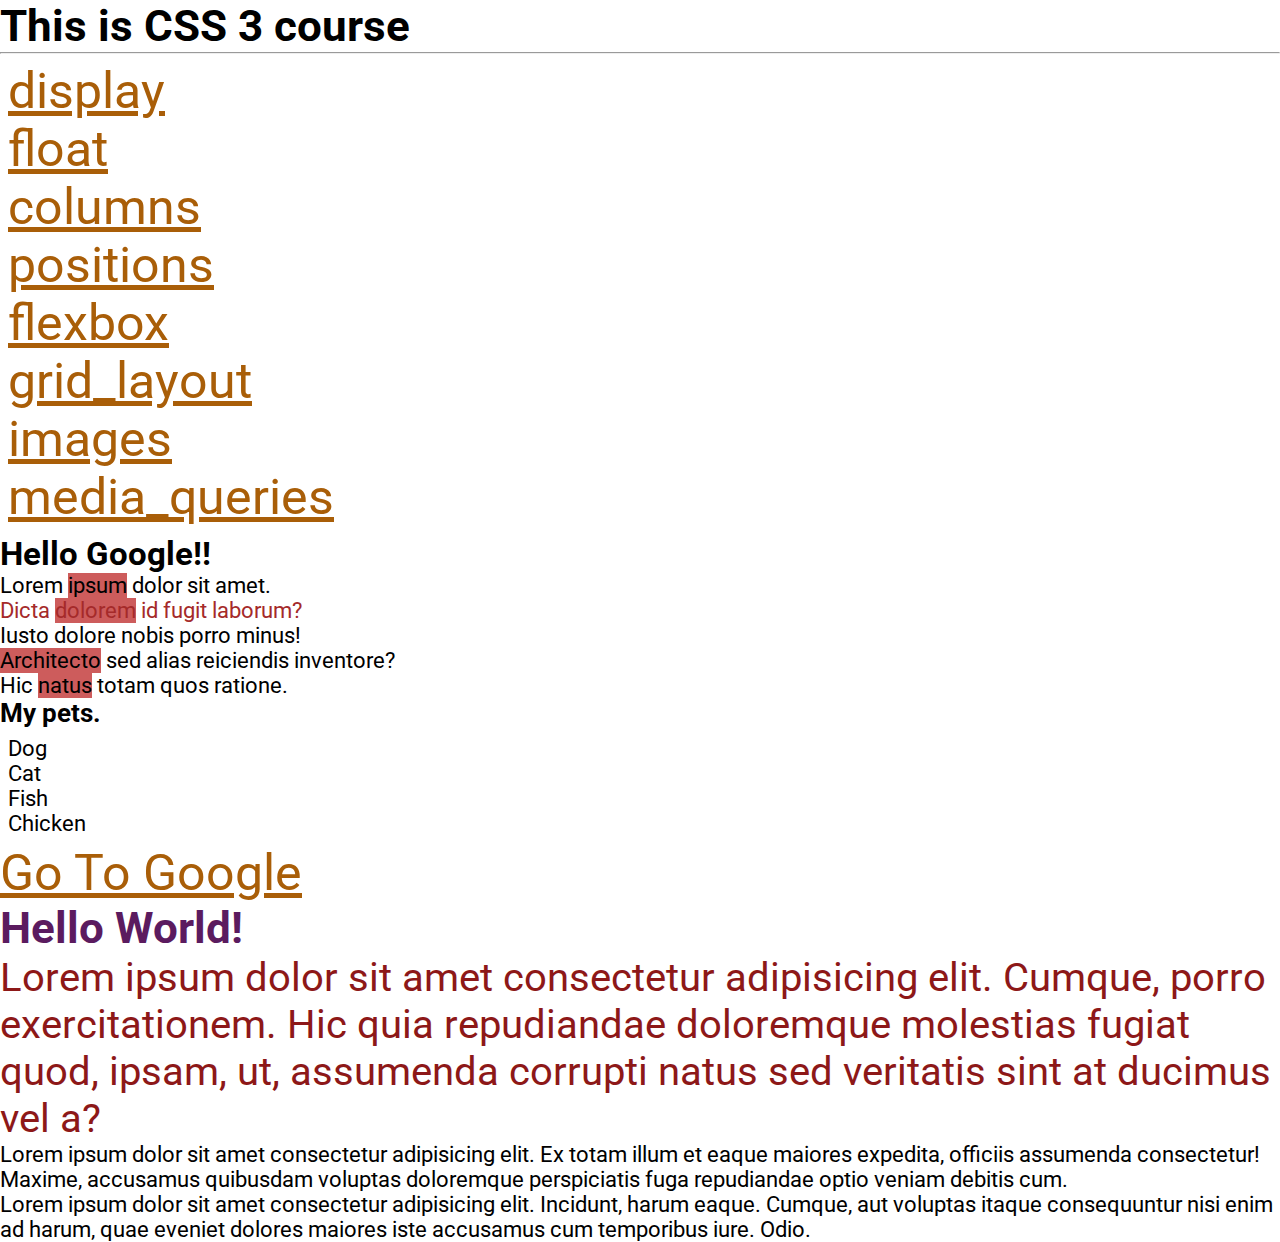
<file: index.html>
<!DOCTYPE html>
<html lang="en">
<head>
    <meta charset="UTF-8">
    <meta http-equiv="X-UA-Compatible" content="IE=edge">
    <meta name="viewport" content="width=device-width, initial-scale=1.0">
    <title>CSS 3 Selectors</title>
    <link rel="shortcut icon" href="images/favicon.svg" type="image/x-icon">
    <link rel="stylesheet" href="css/style.css">
    <link rel="preconnect" href="https://fonts.googleapis.com">
    <link rel="preconnect" href="https://fonts.gstatic.com" crossorigin>

</head>

<body>
    <header>
        <h1>This is CSS 3 course</h1>
        <hr>
    </header>
    <nav>
        <ul>
            <li><a href="display.html">display</a></li>
            <li><a href="float.html">float</a></li>
            <li><a href="columns.html">columns</a></li>
            <li><a href="positions.html">positions</a></li>
            <li><a href="flexbox.html">flexbox</a></li>
            <li><a href="grid_layout.html">grid_layout</a></li>
            <li><a href="images.html">images</a></li>
            <li><a href="media_queries.html">media_queries</a></li>

        </ul>
    </nav>
    <main>
        
        <article>
            <h2>Hello Google!!</h2>
            <p>Lorem <span class="hilight">ipsum</span>  dolor sit amet.</p>
            <p id="pchild">Dicta <span class="hilight">dolorem</span>  id fugit laborum?</p>
            <p>Iusto dolore nobis porro minus!</p>
            <p> <span class="hilight">Architecto</span>  sed alias reiciendis inventore?</p>
            <p>Hic <span class="hilight">natus</span>  totam quos ratione.</p>


            <div>
                <h3 class="li-class">My pets.</h3>
                <ul id="specify">
                    <li>Dog</li>
                    <li>Cat</li>
                    <li class="li-class">Fish</li>
                    <li>Chicken</li>

                </ul>
            </div>
        </article>
        <a href="https://www.google.com" target="_blank">Go To Google</a>
    </main>

        <h1 style="color: rgb(91, 27, 95);">Hello World!</h1>
        <p style="font-size: 40px; color: #8d1818;">Lorem ipsum dolor sit amet consectetur adipisicing elit. Cumque, porro exercitationem. 
            Hic quia repudiandae doloremque molestias fugiat quod, ipsam, ut, assumenda corrupti natus sed veritatis sint at ducimus vel a?</p>
            <p id="paragraphs">Lorem ipsum dolor sit amet consectetur adipisicing elit. Ex totam illum et eaque maiores expedita, officiis assumenda consectetur! Maxime, 
                accusamus quibusdam voluptas doloremque perspiciatis fuga repudiandae optio veniam debitis cum.</p>
            <p id="pclass">Lorem ipsum dolor sit amet consectetur adipisicing elit. Incidunt, harum eaque. Cumque, aut voluptas itaque consequuntur nisi enim ad harum, 
                quae eveniet dolores maiores iste accusamus cum temporibus iure. Odio.</p>

</body>

</html>
</file>
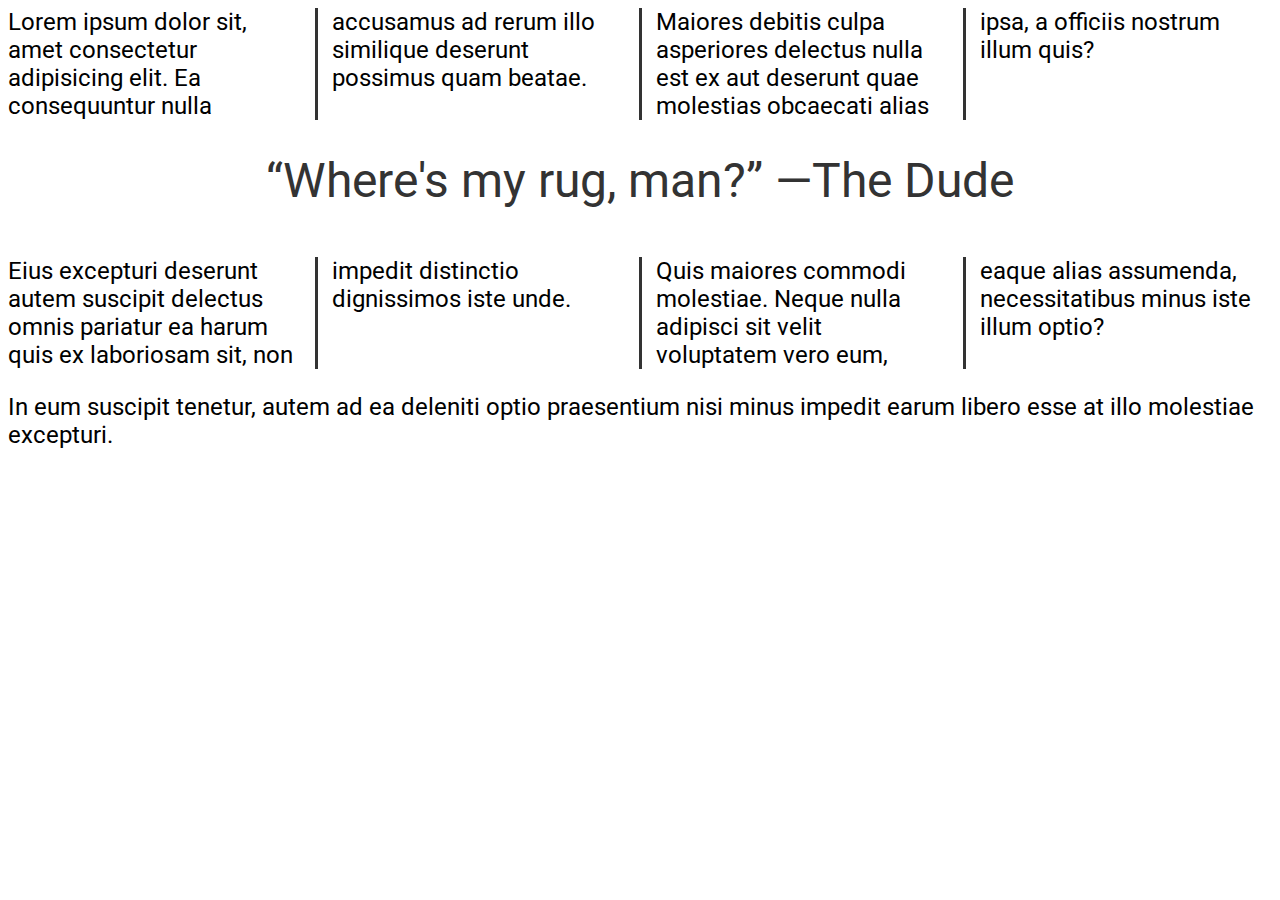
<file: columns.html>
<!DOCTYPE html>
<html lang="en">
<head>
    <meta charset="UTF-8">
    <meta http-equiv="X-UA-Compatible" content="IE=edge">
    <meta name="viewport" content="width=device-width, initial-scale=1.0">
    <title>CSS 3 columns</title>
    <link rel="shortcut icon" href="images/favicon.svg" type="image/x-icon">
    <link rel="stylesheet" href="css/columns.css">
</head>
<body>

    <section class="columns">
        <p>Lorem ipsum dolor sit, amet consectetur adipisicing elit. Ea consequuntur nulla accusamus ad rerum illo
            similique deserunt possimus quam beatae.</p>
        <p>Maiores debitis culpa asperiores delectus nulla est ex aut deserunt quae molestias obcaecati alias ipsa, a
            officiis nostrum illum quis?</p>
            <!-- <h2>Next Topic</h2> -->
            <p class="qoute">&#8220;Where's my rug, man?&#8221; <span class="nowarp">&#8212;The Dude</span></p>
        <p>Eius excepturi deserunt autem suscipit delectus omnis pariatur ea harum quis ex laboriosam sit, non impedit
            distinctio dignissimos iste unde.</p>
        <p>Quis maiores commodi molestiae. Neque nulla adipisci sit velit voluptatem vero eum, eaque alias assumenda,
            necessitatibus minus iste illum optio?</p>
    </section>
    <p>In eum suscipit tenetur, autem ad ea deleniti optio praesentium nisi minus impedit earum libero esse at illo
        molestiae excepturi.</p>
</body>
</html>
</file>
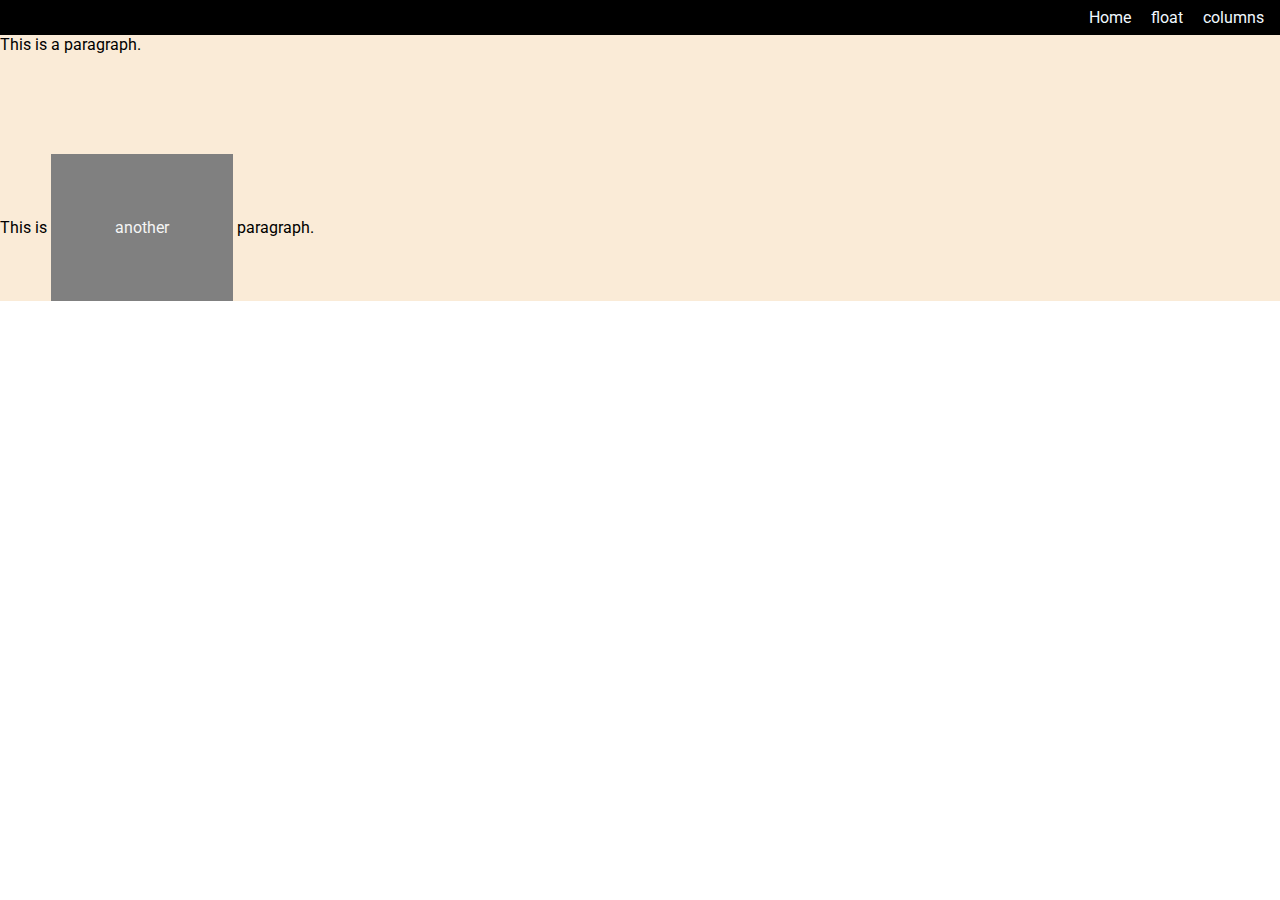
<file: display.html>
<!DOCTYPE html>
<html lang="en">
<head>
    <meta charset="UTF-8">
    <meta http-equiv="X-UA-Compatible" content="IE=edge">
    <meta name="viewport" content="width=device-width, initial-scale=1.0">
    <title>CSS 3 display</title>
    <link rel="shortcut icon" href="images/favicon.svg" type="image/x-icon">
    <link rel="stylesheet" href="css/display.css">
</head>
<body>
    <main>
        <nav>
            <ul>
                <li><a href="index.html">Home</a></li>
                <li><a href="float.html">float</a></li>
                <li><a href="columns.html">columns</a></li>
            </ul>
        </nav>

        <p>This is a paragraph.</p>
        <p>This is <span class="opposite">another</span> paragraph.</p>
    </main>
    

    
</body>
</html>
</file>
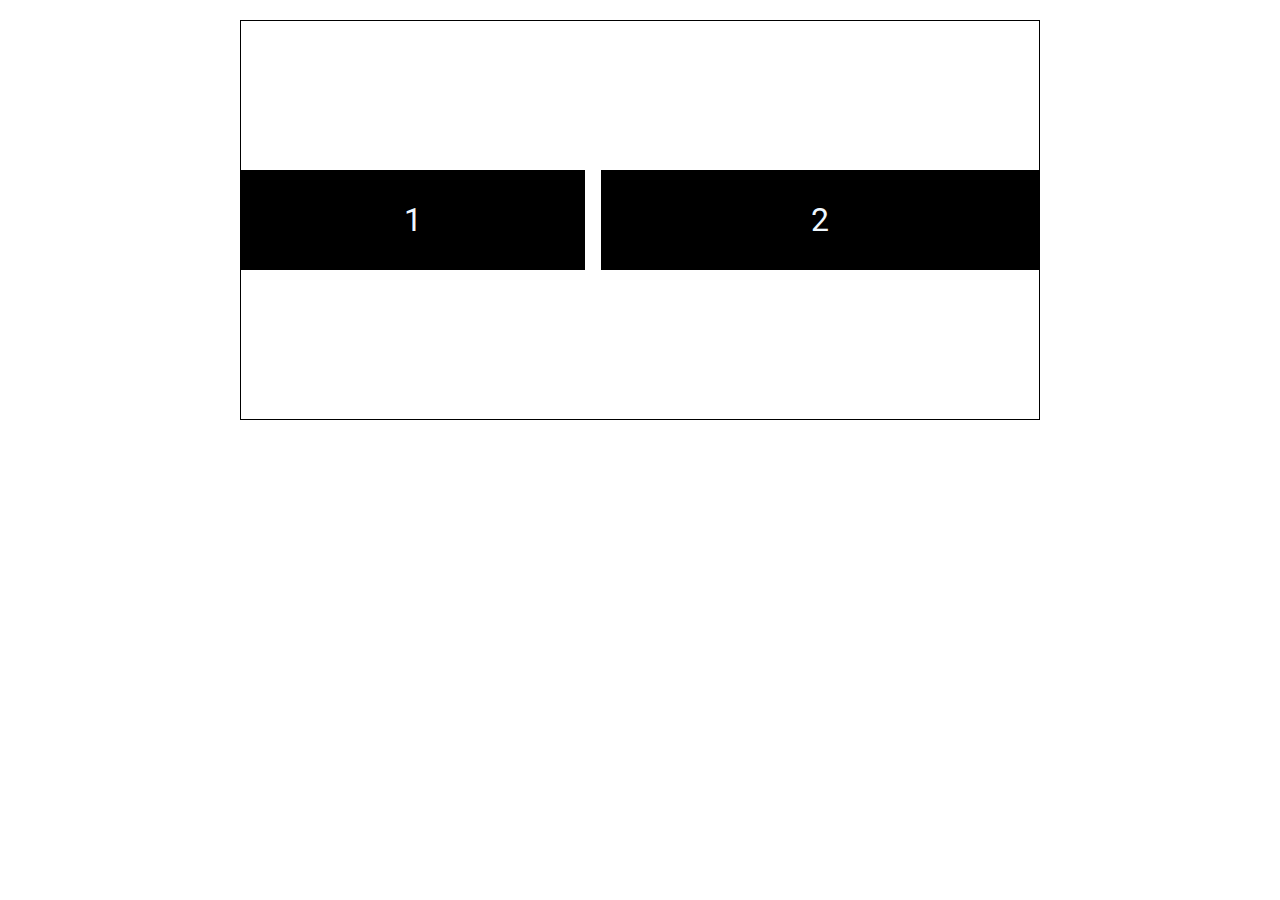
<file: flexbox.html>
<!DOCTYPE html>
<html lang="en">
<head>
    <meta charset="UTF-8">
    <meta http-equiv="X-UA-Compatible" content="IE=edge">
    <meta name="viewport" content="width=device-width, initial-scale=1.0">
    <title>CSS 3 flexbox</title>
    <link rel="shortcut icon" href="images/favicon.svg" type="image/x-icon">
    <link rel="stylesheet" href="css/flexbox.css">
</head>

<body>
        <main class="container">
            <div class="box">1</div>
            <div class="box">2</div>
            <!-- <div class="box">3</div>
            <div class="box">4</div>
            <div class="box">5</div>
            <div class="box">6</div> -->

        </main>
</body>
</html>
</file>
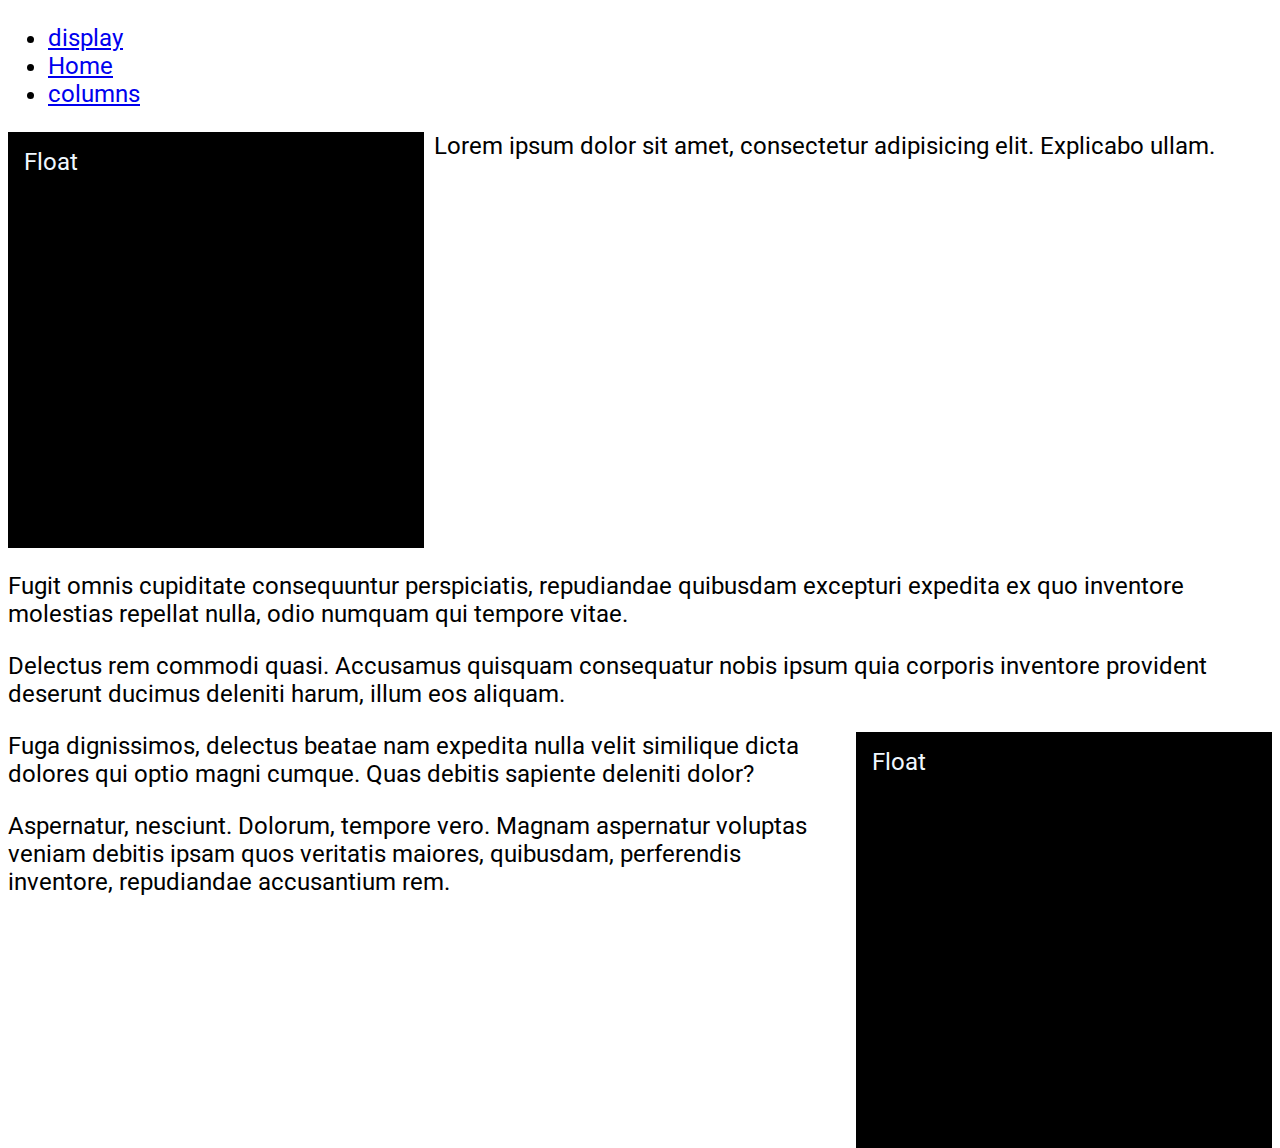
<file: float.html>
<!DOCTYPE html>
<html lang="en">
<head>
    <meta charset="UTF-8">
    <meta http-equiv="X-UA-Compatible" content="IE=edge">
    <meta name="viewport" content="width=device-width, initial-scale=1.0">
    <title>float</title>
    <link rel="shortcut icon" href="images/favicon.svg" type="image/x-icon">
    <link rel="stylesheet" href="css/float.css">
</head>
<body>

    <nav>
        <ul>
            <li><a href="display.html">display</a></li>
            <li><a href="index.html">Home</a></li>
            <li><a href="columns.html">columns</a></li>
        </ul>
    </nav>

    <section>
        <div class="block left">Float</div>
        <p>Lorem ipsum dolor sit amet, consectetur adipisicing elit. Explicabo ullam.</p>
    </section>
        <div class="clear"></div>
    <p>Fugit omnis cupiditate consequuntur perspiciatis, repudiandae quibusdam excepturi expedita ex quo inventore
        molestias repellat nulla, odio numquam qui tempore vitae.</p>
    <p>Delectus rem commodi quasi. Accusamus quisquam consequatur nobis ipsum quia corporis inventore provident deserunt
        ducimus deleniti harum, illum eos aliquam.</p>
        <div class="block right">Float</div>
    <p>Fuga dignissimos, delectus beatae nam expedita nulla velit similique dicta dolores qui optio magni cumque. Quas
        debitis sapiente deleniti dolor?</p>
    <p>Aspernatur, nesciunt. Dolorum, tempore vero. Magnam aspernatur voluptas veniam debitis ipsam quos veritatis
        maiores, quibusdam, perferendis inventore, repudiandae accusantium rem.</p>
</body>
</html>
</file>
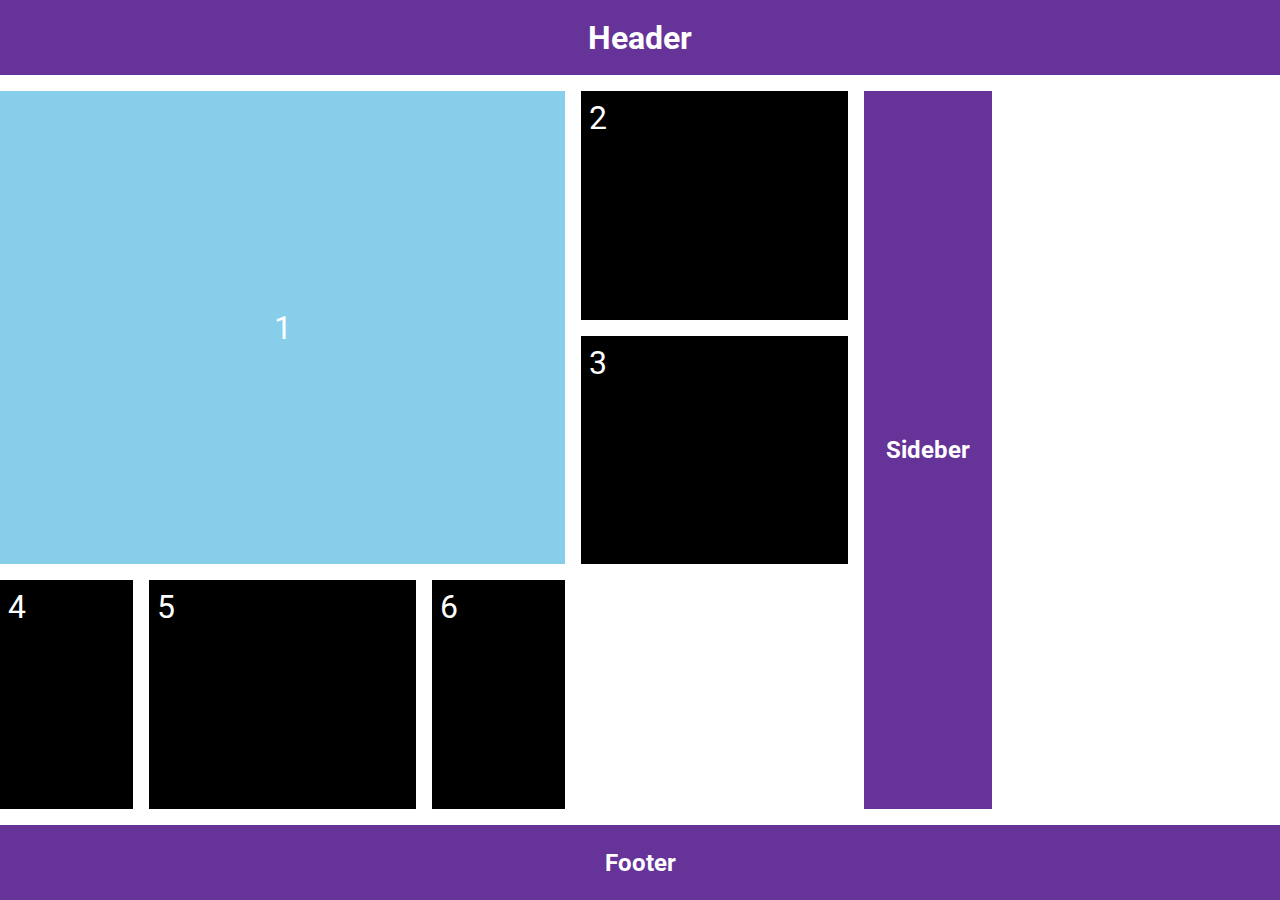
<file: grid_layout.html>
<!DOCTYPE html>
<html lang="en">
<head>
    <meta charset="UTF-8">
    <meta http-equiv="X-UA-Compatible" content="IE=edge">
    <meta name="viewport" content="width=device-width, initial-scale=1.0">
    <title>CSS 5 grid_layout</title>
    <link rel="shortcut icon" href="images/favicon.svg" type="image/x-icon">
    <link rel="stylesheet" href="css/grid_layout.css">
</head>
<body>
    <header class="header el">
        <h1>Header</h1>
    </header>
    <main class="container">
        <div class="box">1</div>
        <div class="box">2</div>
        <div class="box">3</div>
        <div class="box">4</div>
        <div class="box">5</div>
        <div class="box">6</div>

    </main>
    
    <aside class="sideber el">
        <h2>Sideber</h2>
    </aside>
    <footer class="footer el">
        <h2>Footer</h2>
    </footer>
    
</body>
</html>
</file>
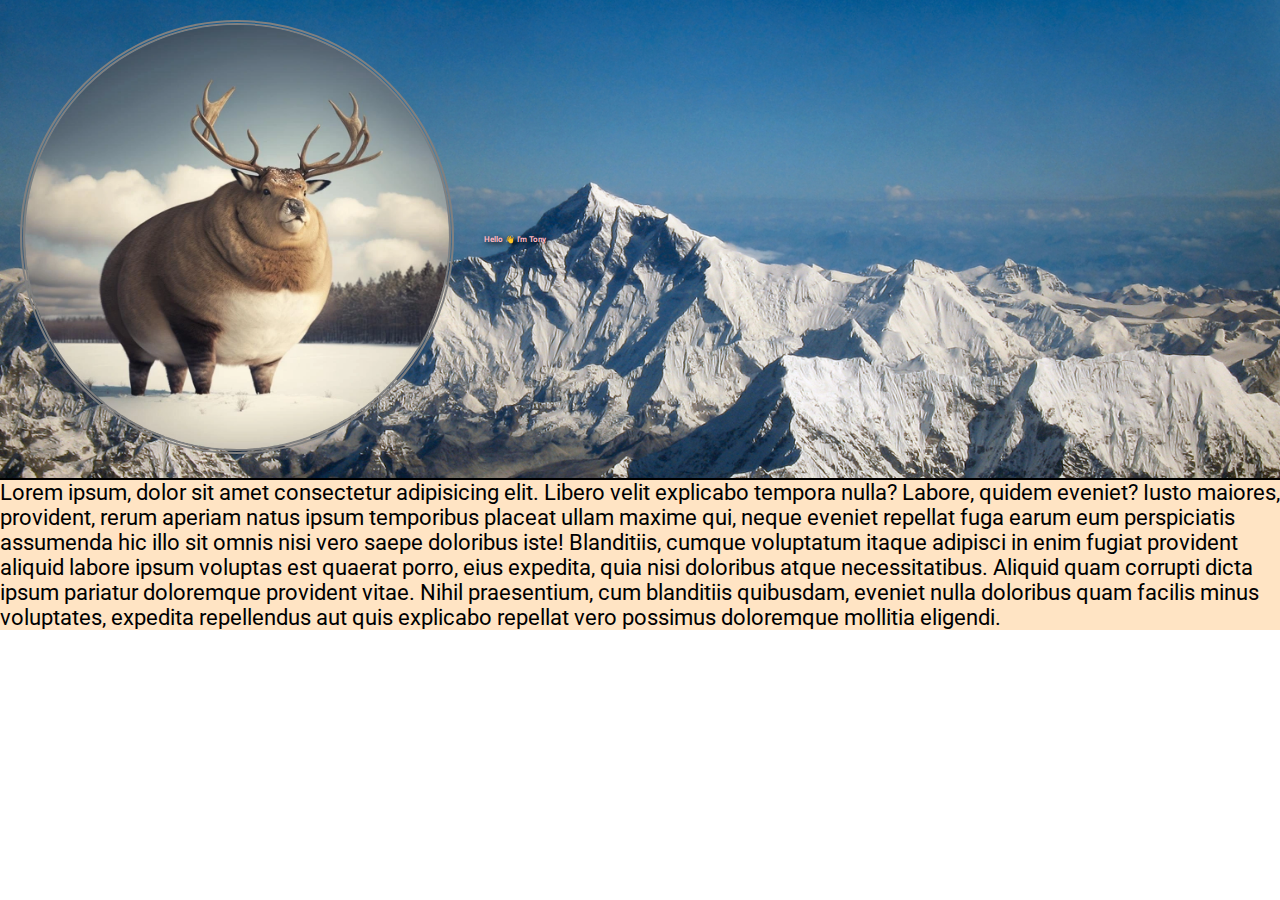
<file: images.html>
<!DOCTYPE html>
<html lang="en">
<head>
    <meta charset="UTF-8">
    <meta http-equiv="X-UA-Compatible" content="IE=edge">
    <meta name="viewport" content="width=device-width, initial-scale=1.0">
    <title>CSS 3 images</title>
    <link rel="shortcut icon" href="images/favicon.svg" type="image/x-icon">
    <link rel="stylesheet" href="css/images.css">
</head>
<body>
        <div class="container">
            <section class="deer-profile">
                    <figure class="profile-pic-figure">
                        <img src="images/deer.webp" alt="Profile Picture" width="1024"
                        height="1024">
                        <figcaption class="offscreen">Tony Chopper</figcaption>
                    </figure>
                    <h1 class="h1">
                        <span class="nowrap">Hello 👋</span>
                        <span class="nowrap">I'm Tony</span>
                        
                    </h1>
            </section>
            <p style="font-size: 22px;">Lorem ipsum, dolor sit amet consectetur adipisicing elit. 
                Libero velit explicabo tempora nulla? Labore, quidem eveniet? Iusto maiores, provident, rerum aperiam natus ipsum temporibus placeat ullam maxime qui, neque eveniet repellat fuga earum eum perspiciatis assumenda hic illo 
                sit omnis nisi vero saepe doloribus iste! Blanditiis, cumque voluptatum itaque adipisci in enim fugiat provident aliquid labore ipsum voluptas est quaerat porro, eius expedita, quia nisi doloribus atque necessitatibus. Aliquid quam 
                corrupti dicta ipsum pariatur doloremque provident vitae. 
                Nihil praesentium, cum blanditiis quibusdam, eveniet nulla doloribus quam facilis minus voluptates, expedita repellendus aut quis explicabo repellat vero possimus doloremque mollitia eligendi.</p>
        </div>
</body>
</html>
</file>
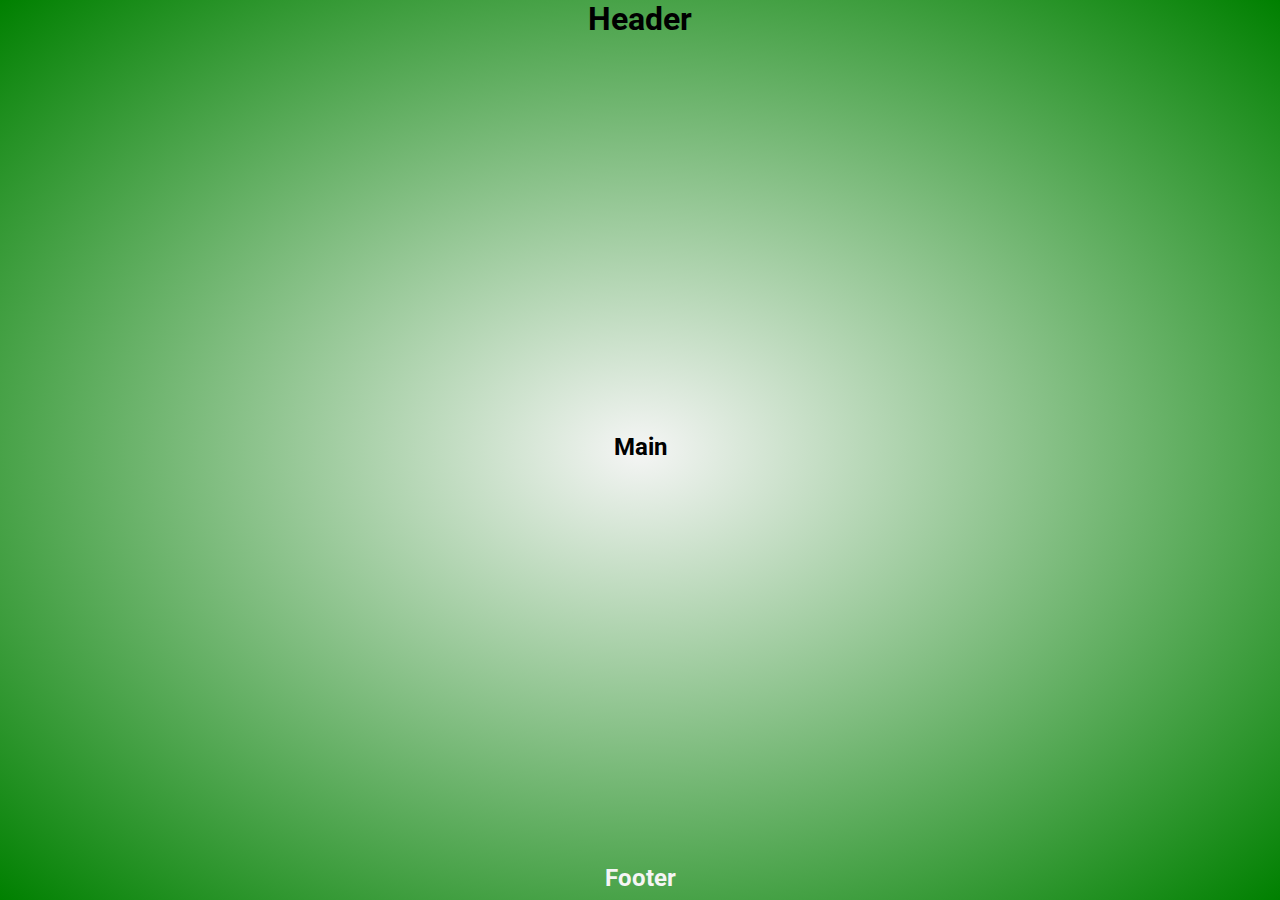
<file: media_queries.html>
<!DOCTYPE html>
<html lang="en">
<head>
    <meta charset="UTF-8">
    <meta http-equiv="X-UA-Compatible" content="IE=edge">
    <meta name="viewport" content="width=device-width, initial-scale=1.0">
    <title>CSS 3 media_queries</title>
    <link rel="shortcut icon" href="images/favicon.svg" type="image/x-icon">
    <link rel="stylesheet" href="css/media_queries.css">
</head>
<body>
        <header>
            <h1>Header</h1>
            <nav><h2>Nav</h2></nav>
        </header>

        <main>
            <h2>Main</h2>
        </main>

        <footer>
            <h2>Footer</h2>
        </footer>
</body>
</html>
</file>
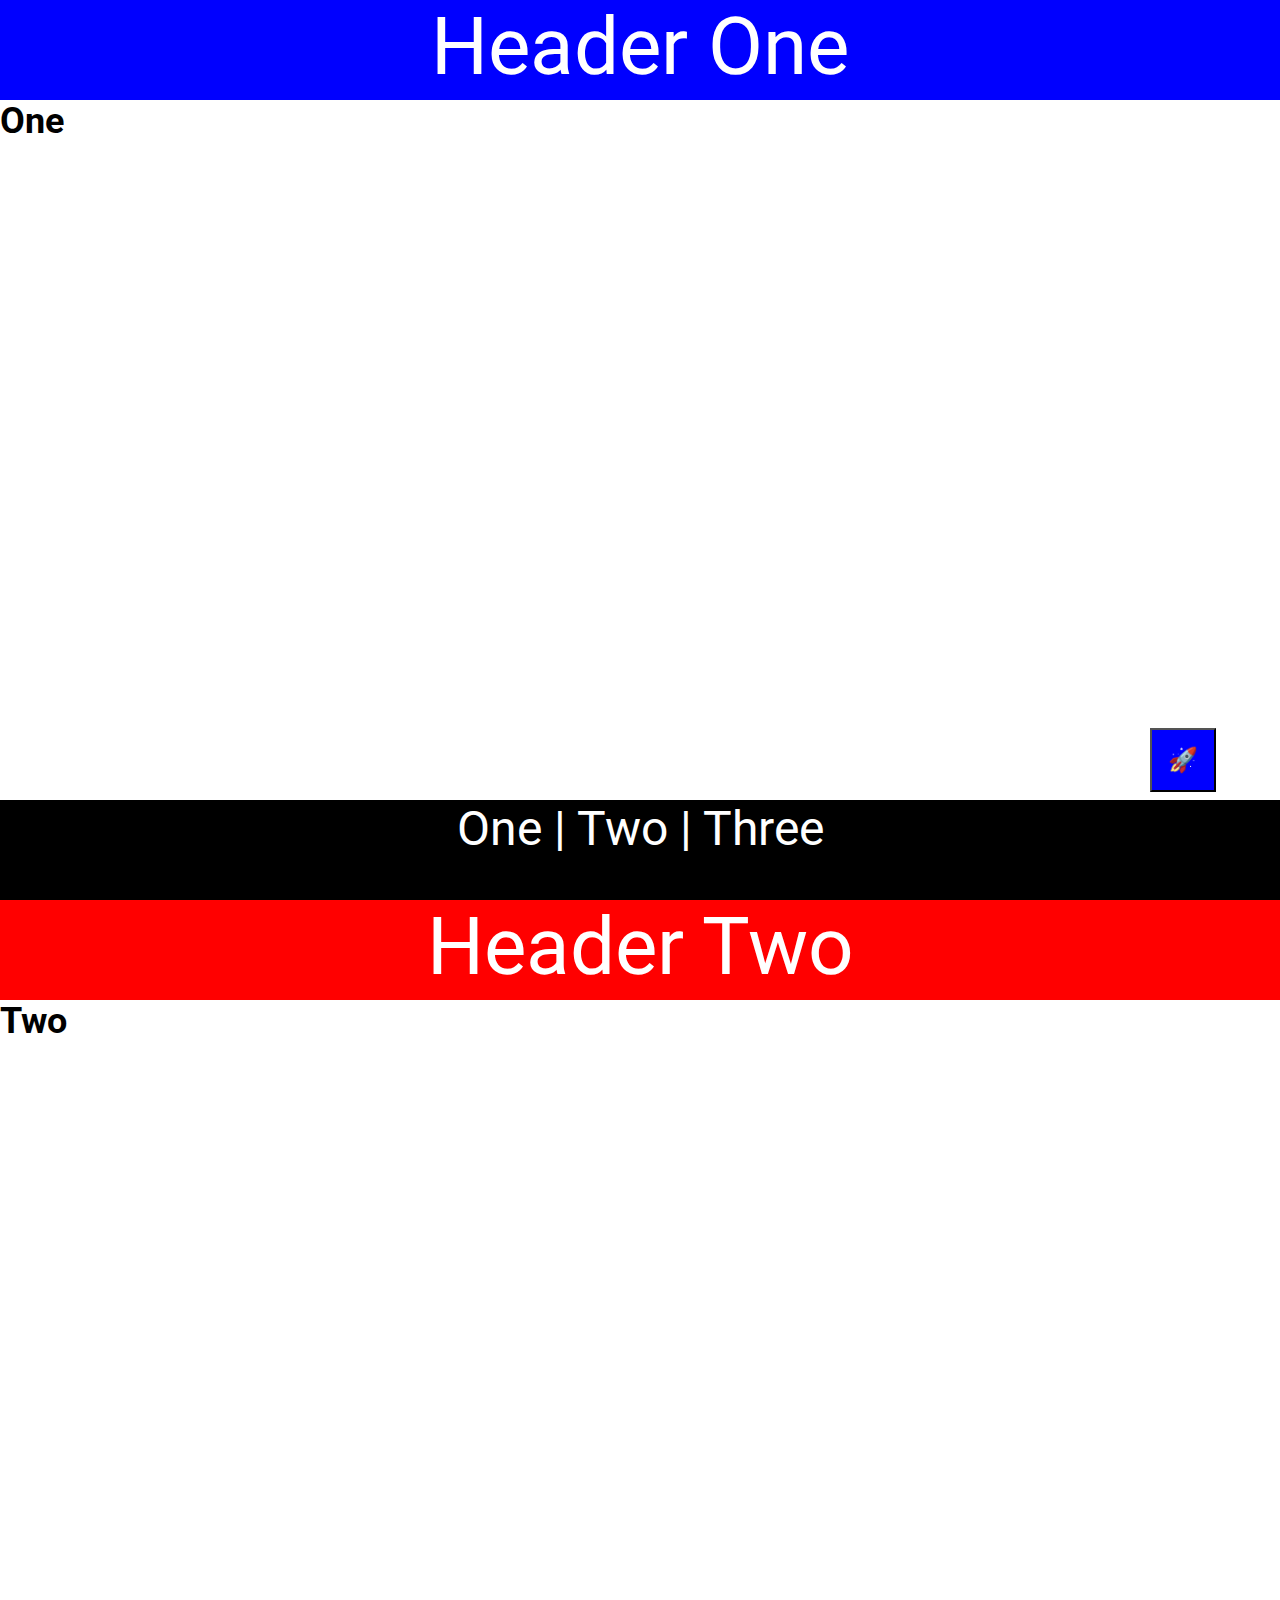
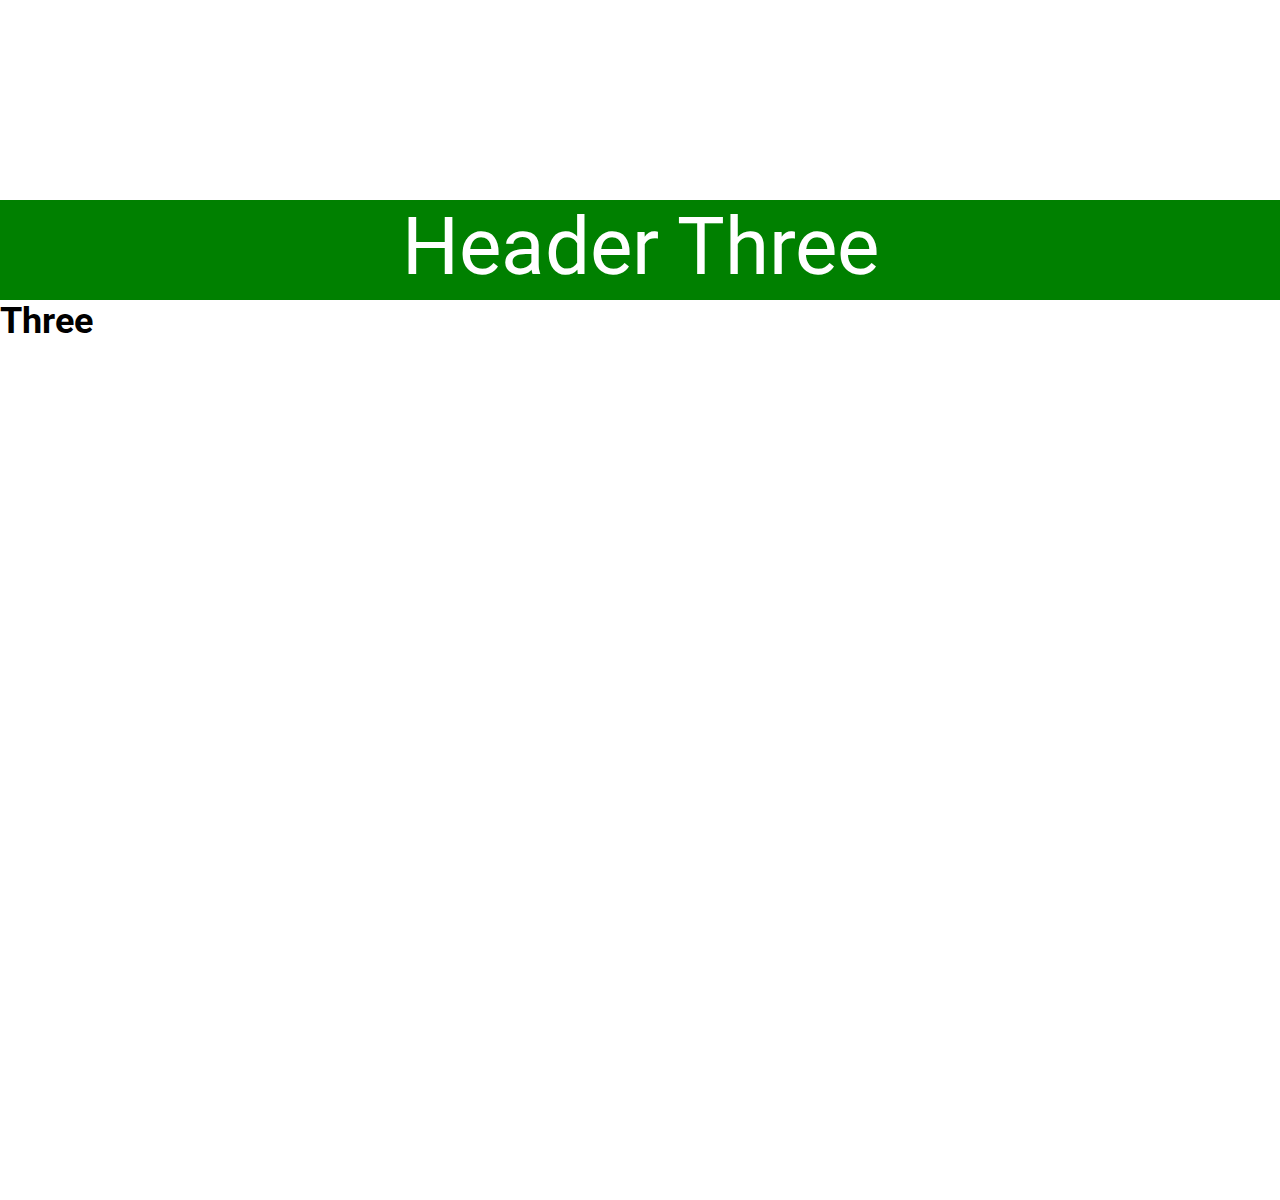
<file: positions.html>
<!DOCTYPE html>
<html lang="en">
<head>
    <meta charset="UTF-8">
    <meta http-equiv="X-UA-Compatible" content="IE=edge">
    <meta name="viewport" content="width=device-width, initial-scale=1.0">
    <title>CSS 3 positions</title>
    <link rel="shortcut icon" href="images/favicon.svg" type="image/x-icon">
    <link rel="stylesheet" href="css/positions.css">
</head>
<body>
    <!-- <div class="outer-container">
        <div class="inner-container">
            <div class="box absolute">
                <p>Absolute</p>
            </div>
            <div class="box relative">
                <p>Relative</p>
            </div>
            <div class="box fixed">
                <p>Fixed</p>
            </div>
            <div class="box sticky">
                <p>Sticky</p>
            </div>
        </div>
    </div> -->
    <button class="social">🚀</button>
    <section id="one">
        <header class="blue">Header One</header>
        <h2>One</h2>
    </section>
    <section id="two">
        <header class="red">Header Two</header>
        <h2>Two</h2>
    </section>
    <section id="three">
        <header class="green">Header Three</header>
        <h2>Three</h2>
    </section>
    <footer>
        <a href="#one">One</a> | 
        <a href="#two">Two</a> | 
        <a href="#three">Three</a>
    </footer>
</body>
</html>
</file>
<file: css/columns.css>
@import url('https://fonts.googleapis.com/css2?family=Roboto&display=swap');


body
{ 
    font-size: 1.5rem;
    font-family: 'Roboto', sans-serif;
}

.columns {
    /* column-count: 4;
    column-width: 250px; */
    columns: 4 250px;
    column-rule: 3px solid #333;
    column-gap: 2rem;
}
.columns p {
    margin-top: 0;
}

.columns h2 {
    margin-top: 0;
    background-color: #333;
    color: #fff;
    padding: 1rem;
    break-inside: avoid;
}
.columns .qoute {
    margin-top: 2rem;
    font-size: 3rem;
    text-align: center;
    color: #333;
    column-span: all;
}
.nowrap {
    white-space: nowrap;
    
}
</file>
<file: css/display.css>
@import url('https://fonts.googleapis.com/css2?family=Roboto&display=swap');


*
{
    margin: 0;
    padding: 0;
    box-sizing: border-box;
}
body
{ 
    
    font-family: 'Roboto', sans-serif;
}
ul
{
    list-style-type: none;
    padding: 0.5rem;
    text-align: right;
    background-color: black;
    margin: 0;

}

li
{
    display: inline-block;
    margin-inline: 0.5em;
}
li a {
    color: aliceblue;
    text-decoration: none;
}
lia:hover, li a:focus{
    text-decoration: underline;
}
p{
    background-color: antiquewhite;
}
.opposite{
    background-color: gray;
    color: whitesmoke;
    margin-top: 100px;
    display: inline-block;
    padding: 4rem;
}
</file>
<file: css/flexbox.css>
@import url('https://fonts.googleapis.com/css2?family=Roboto&display=swap');

* {
  margin: 0;
  padding: 0;
  box-sizing: border-box;
}

body {
  font-family: 'Roboto', sans-serif;
  min-height: 100vh;
  padding: 20px;
}

.container {
  max-width: 800px;
  min-height: 400px;
  margin-inline: auto;
  border: 1px solid #000;
  display: flex;
  gap: 1rem;
  /* flex-direction: row; */
  justify-content: center;
  align-items: center;
  /* flex-wrap: wrap; */
  flex-flow: row reverse;
  align-content: space-evenly;
}

/* .box {
  min-width: 100px;
  min-height: 100px;
  background-color: #000;
  color: #fff;
  font-size: 2rem;
  padding: 0.5rem;
  display: flex;
  justify-content: center;
  align-items: center;

} */

.box {
    background-color: #000;
    height: 100px;
    color: aliceblue;
    font-size: 2rem;
    padding: 0.5rem;
    display: flex;
    justify-content: center;
    align-items: center;

    /* flex-grow: 1;
    flex-shrink: 1;
    flex-basis: 250px; */
    flex: 1 1 250px;

}

.box:nth-child(2) 
{
    /* flex-grow: 2;
    flex-shrink: 2; */
    flex: 2 2 250px;
    
}
</file>
<file: css/float.css>
@import url('https://fonts.googleapis.com/css2?family=Roboto&display=swap');



body
{ 
    font-size: 1.5rem;
    font-family: 'Roboto', sans-serif;
}

.block{
    width: 30vw;
    height: 30vw;
    background-color: black;
    color: aliceblue;
    padding: 1rem;

}

.left 
{
    float: left;
    margin: 0px 10px 0px 0px;
    
}
.right 
{
    float:right;
    margin-left:10px ;

}

.clear{
    clear: both;
    
}

.section{
    background-color: bisque;
    border: 1px solid #333;
    padding: 1rem;
    /* overflow: auto; */
    display: flow-root;
    
}
</file>
<file: css/grid_layout.css>
@import url("https://fonts.googleapis.com/css2?family=Roboto&display=swap");

* {
  margin: 0;
  padding: 0;
  box-sizing: border-box;
}

body {
  font-family: "Roboto", sans-serif;
  min-height: 100vh;

  display: grid;
  grid-template-columns: repeat(9, 1fr);
  grid-auto-rows: 75px auto 75px;
  grid-template-areas:
    "hd hd hd hd hd hd hd hd hd"
    "mn mn mn mn mn mn sb sb sb"
    "ft ft ft ft ft ft ft ft ft";
  gap: 1rem;
}
.el
{
    background-color: rebeccapurple;
    color: #fff;
    display: grid;
    place-content: center;
}
.header
{
    grid-area: hd;
}
.sidebar
{
    grid-area: sb;
    background-color: blue;
}
.footer
{
    grid-area: ft;
}
.container {
  grid-area: mn;
  min-height: 400px;
  display: grid;
  grid-template-columns: repeat(2, 1fr 2fr);
  grid-auto-rows: minmax(150px, auto);
  gap:1rem
}

.box {
  background-color: #000;
  color: #fff;
  font-size: 2rem;
  padding: 0.5rem;
}
.box:first-child
{
    background-color: skyblue;
    grid-column: 1 / 4;
    grid-row: 1 / 3;

     display: grid;
    place-content: center;
}
</file>
<file: css/images.css>
@import url("https://fonts.googleapis.com/css2?family=Roboto&display=swap");

* {
  margin: 0;
  padding: 0;
  box-sizing: border-box;
}


img{
    white-space: nowrap;
  }

 .nowrap{
    white-space: nowrap;
  }

body {
  font-family: "Roboto", sans-serif;
  min-height: 100vh;}

 .offscreen{
    display: none;
    /* position: relative;
    left: -1000px; */


  }

  .container{
    background-color: bisque;
    
  }

  .deer-profile{
    border-bottom: 2px solid #000;
    padding: 20px;
    display: flex;
    justify-content: flex-start;
    align-items: center;
    gap: 30px;
    background-image: url(../images/mountain.webp);
    background-repeat: no-repeat;
    background-size: cover;
    

  }

  .profile-pic-figure{
    width: 35%;
  }
  .profile-pic-figure img
  {
    width: 100%;
    height: auto;
    min-width: 100px;
    border: 5px double gray;
    border-radius: 50%;

  }

  .h1{
    font-size: 50%;
    color: lightpink;
    text-shadow: 2px 2px 5px #000;
  }
</file>
<file: css/media_queries.css>
@import url("https://fonts.googleapis.com/css2?family=Roboto&display=swap");

* {
  margin: 0;
  padding: 0;
  box-sizing: border-box;
}

body {
    font-family: "Roboto", sans-serif;
    min-height: 100vh;

    background-color: #475569;
    background-image: radial-gradient(whitesmoke, #475569);
    display: flex;
    flex-direction: column;
}

header, nav, main, footer{
    display: grid;
    place-content: center;
    grid-template-columns: 100%;
    text-align: center;
}

.header, footer{
    position: sticky;
    color: darkslategray;
    padding: 0.5rem;
    color: whitesmoke;
}

header{
    top: 0;
}

nav {
    background-color: aliceblue;
    color: #000;
    padding: 0.5rem;
    border-bottom: 2px solid#000;

}

main{
    flex-grow: 1;
}

footer{
    bottom: 0;
}

@media screen  and (min-width: 576px) {
    body{
        background-color: blue;
        background-image: radial-gradient(whitesmoke, blue);
    }
    nav {
        display: none;
    }
    
}
@media screen  and (min-width: 768px) {
    body{
        background-color: orange;
        background-image: radial-gradient(whitesmoke, orange);
    }
    nav {
        display: none;
    }
}
@media screen  and (min-width: 992px) {
    body{
        background-color: firebrick;
        background-image: radial-gradient(whitesmoke, firebrick);
    }
    nav {
        display: none;
    }
}
@media screen  and (min-width: 1200px) {
    body{
        background-color: green;
        background-image: radial-gradient(whitesmoke, green);
    }
    nav {
        display: none;
    }
}
@media screen  and (min-width: 425px) and (min-aspect-rattio:7/4) {
    body{
        background-color: dodgerblue;
        background-image: radial-gradient(whitesmoke, dodgerblue);
    }
    nav {
        display: none;
    }
}
</file>
<file: css/positions.css>
@import url('https://fonts.googleapis.com/css2?family=Roboto&display=swap');

* {
  margin: 0;
  padding: 0;
  box-sizing: border-box;
}

body {
  font-family: 'Roboto', sans-serif;
  font-size: 1.5rem;
  min-height: 200vh;
  
}

.outer-container {
  border: 3px dashed #000;
  width: 75vw;
  height: 85vh;
  margin: 40px auto;
  position: relative;
}

.inner-container {
  border: 2px solid #00f;
  width: 40vw;
  height: 50vh;
  margin: 200px auto;
}

.box {
  width: 150px;
  height: 150px;
  color: #ffffff;
  padding: 1rem;
}

.absolute {
    background-color: blue;
    position: absolute;
    top: 0;
    left: 0;
    z-index: 1;
    /* right: 0px; */

}
.relative{
    background-color: red;
    position: relative;
    top: 300px;
    left: 100px;
}

.fixed {
    background-color: rgb(0, 255, 4);
    position: fixed;
    top: 100px;

}

.sticky 
{
    background-color: rgb(0, 0, 0);
    position: sticky;
    top: 0;
    
}
section {
    height: 100vh;

}
.blue {
    background-color: blue;
}
.red {
    background-color: red;
}
.green {
    background-color: green;
}
header, footer {
    color: #ffffff;
    text-align: center;
    height: 100px;
}
header {
    font-size: 5rem;
    padding: sticky;
    top: 0;
    
}
footer {
    background-color: #000;
    position: sticky;
    bottom: 0;
    font-size: 3rem;

}
a {
    color: #ffffff;
    text-decoration: none;

}
.social {
    background-color: #00f;
    color: #ffffff;
    font-size: inherit;
    padding: 1rem;
    position: fixed;
    z-index: 1;
    bottom: 12%;
    right: 5%;
}
</file>
<file: css/style.css>
@import url('https://fonts.googleapis.com/css2?family=Edu+NSW+ACT+Foundation&family=Great+Vibes&family=Roboto:wght@100&display=swap');



*{
    margin: 0;
    padding: 0;
}

body
{
    font-size: 22px;
    
font-family: 'Roboto', sans-serif;
}
main
{
    
font-family: 'Roboto', sans-serif;
}
.hilight{
    background-color: indianred;
}
#pchild{
    color: brown;
}
/* ul .li-class{
    font-size: 40px;
    color: brown;
} */
/*--------list styles--------------*/
 /* ul{
    list-style-type: disc;
    text-align: center;
    list-style-position: outside;
    color: rgb(23, 17, 28);
    font-size: 38px;
    font-weight: 700;
    list-style-image: url(/images/checklist.png); 
}  */
/* ul li:not(:last-child)
{
    color: blueviolet;
} */
a{
    font-size: 50px;
    color: rgb(169, 94, 8);
}
a:hover{
    color: aqua;
    text-decoration: none;
}

a:active{
    color: brown;
}
a:focus{
    color: cadetblue;
}


/* -------CSS Display----------- */
*{
    margin: 0;
    padding: 0;
    box-sizing: border-box;
}
ul{
    list-style-type: none;
    padding: 0.5rem;
    
}
</file>
